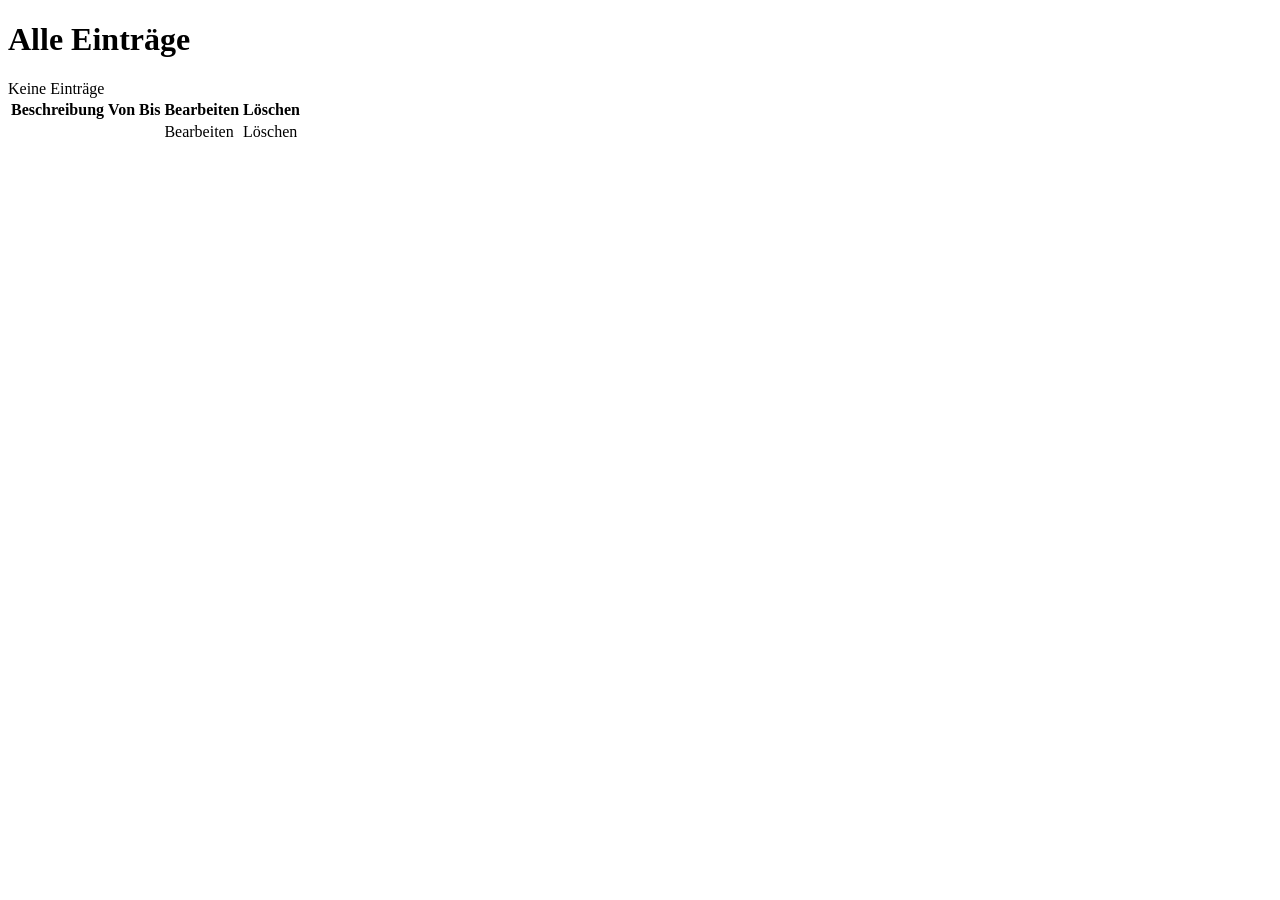
<file: src/main/resources/templates/index.html>
<!DOCTYPE html>
<html xmlns:th="http://www.thymeleaf.org">

  <head>
    <th:block th:insert="~{fragments/default.html :: head}"></th:block>
    <title>Punchclock: Alle Einträge</title>
  </head>

  <body>
    <th:block th:insert="~{fragments/default.html :: header}"></th:block>
    <main>
      <h1>Alle Einträge</h1>
      <th:block th:if="${#lists.isEmpty(entries)}">
        <span>Keine Einträge</span>
      </th:block>
      <th:block th:unless="${#lists.isEmpty(entries)}">
        <table>
          <thead>
            <tr>
              <th>Beschreibung</th>
              <th>Von</th>
              <th>Bis</th>
              <th>Bearbeiten</th>
              <th>Löschen</th>
            </tr>
          </thead>
          <tbody>
            <tr th:each="entry : ${entries}">
              <td th:text="${entry.description}"></td>
              <td th:text="${entry.checkIn}"></td>
              <td th:text="${entry.duration}"></td>
              <td><a th:href="@{/edit/{id}(id=${entry.id})}">Bearbeiten</a></td>
              <td><a th:href="@{/delete/{id}(id=${entry.id})}">Löschen</a></td>
            </tr>
          </tbody>
        </table>
      </th:block>
    </main>
    <th:block th:insert="~{fragments/default.html :: footer}"></th:block>
  </body>

</html>
</file>
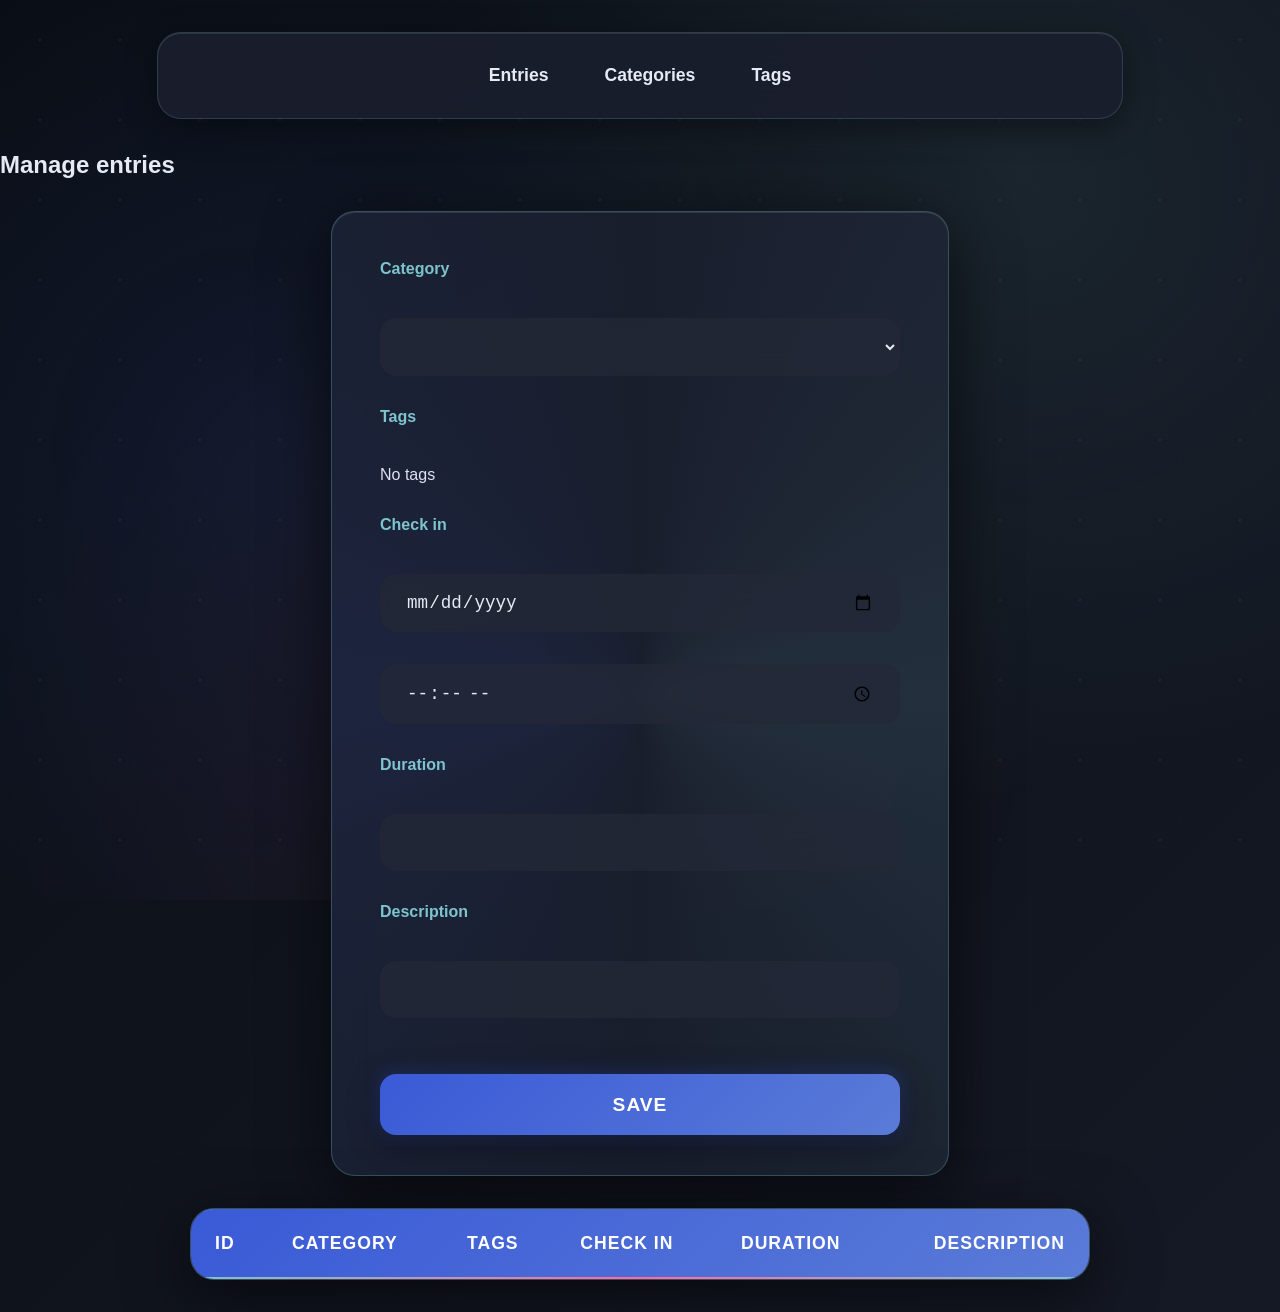
<file: src/main/resources/static/csr/index.html>
<!DOCTYPE html>
<html lang="en">
    <head>
        <meta charset="UTF-8">
        <meta name="viewport"
              content="width=device-width, user-scalable=no, initial-scale=1.0, maximum-scale=1.0, minimum-scale=1.0">
        <meta http-equiv="X-UA-Compatible" content="ie=edge">
        <title>Entries - Punchclock Client</title>
        <link rel="stylesheet" type="text/css" href="style.css" />
        <script src="entries.js" type="application/javascript"></script>
    </head>
    <body>
        <nav>
            <ul>
                <li><a href="/csr/index.html">Entries</a></li>
                <li><a href="/csr/categories.html">Categories</a></li>
                <li><a href="/csr/tags.html">Tags</a></li>
            </ul>
        </nav>
        <h2>Manage entries</h2>
        <form id="entryForm">
            <input type="hidden" name="id" />
            <label for="categorySelect">Category</label>
            <select name="category" id="categorySelect" required>
                <option disabled>No categories</option>
            </select>
            <label for="tagsSelect">Tags</label>
            <div id="tagsSelect">No tags</div>
            <label for="checkInInput">Check in</label>
            <input type="date" name="checkInDate" id="checkInInput" required>
            <input type="time" name="checkInTime" required>
            <label for="duration">Duration</label>
            <input type="number" name="duration" id="duration" required>
            <label for="Description">Description</label>
            <input type="text" name="description" id="Description" required>
            <input type="submit" value="Save" />
        </form>
        <table>
            <thead>
                <tr>
                    <th>ID</th>
                    <th>Category</th>
                    <th>Tags</th>
                    <th>Check in</th>
                    <th>duration</th>
                    <th>Description</th>
                </tr>
            </thead>
            <tbody id="entryDisplay">
                <tr>
                    <td colspan="3">Loading...</td>
                </tr>
            </tbody>
        </table>
    </body>
</html>
</file>
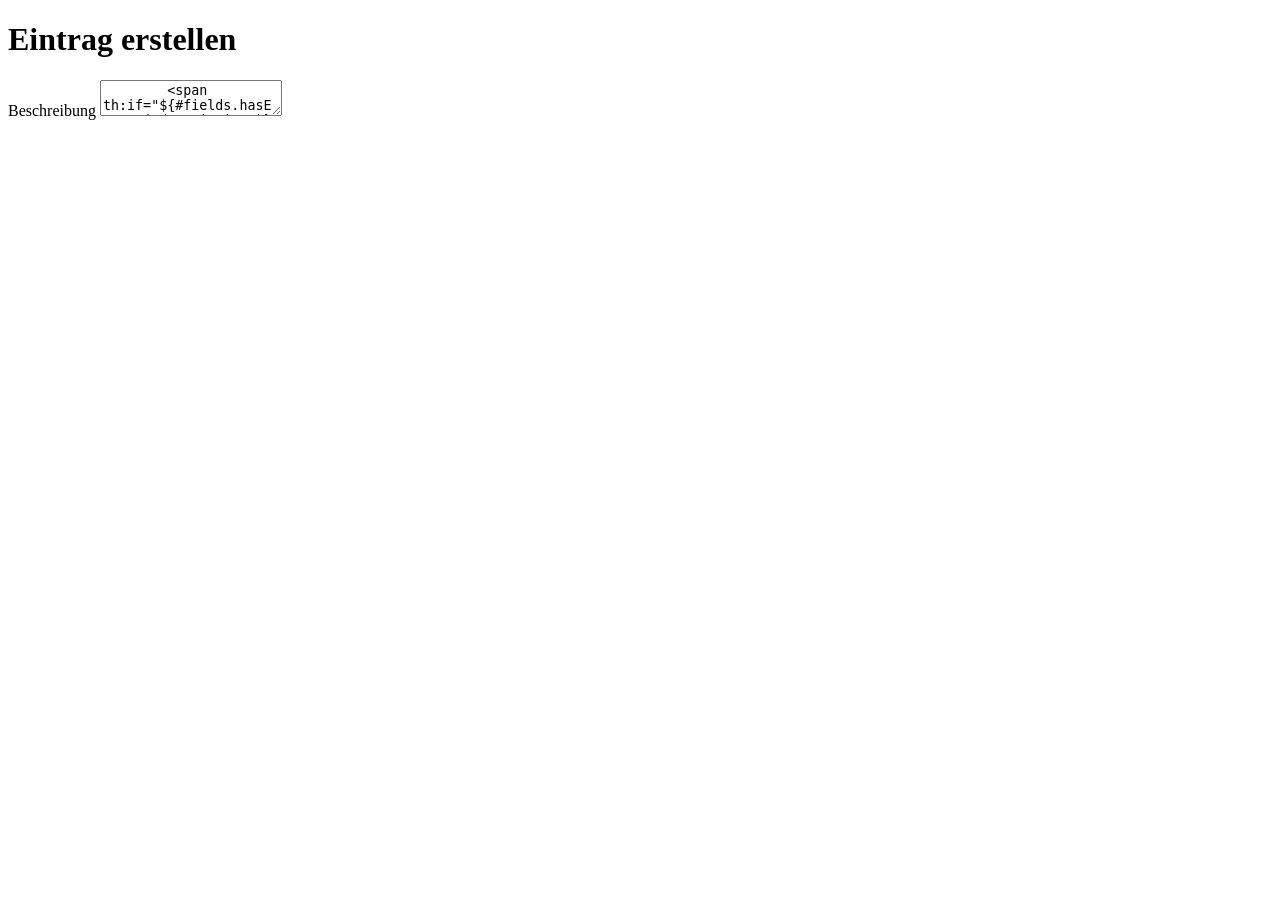
<file: src/main/resources/templates/add.html>
<!DOCTYPE html>
<html xmlns:th="http://www.thymeleaf.org">

  <head>
    <th:block th:insert="~{fragments/default.html :: head}"></th:block>
    <title>Punchclock: Eintrag erstellen</title>
  </head>

  <body>
    <th:block th:insert="~{fragments/default.html :: header}"></th:block>
    <main>
      <h1>Eintrag erstellen</h1>
      <form action="#" th:action="@{/create}" th:object="${entry}" method="post">
        <label for="description">Beschreibung</label>
        <textarea th:field="*{description}" id="description" placeholder="Beschreibung" />
        <span th:if="${#fields.hasErrors('description')}" th:errors="*{description}"></span>
        <label for="checkIn">Von</label>
        <input type="datetime-local" th:field="*{checkIn}" id="checkIn" />
        <span th:if="${#fields.hasErrors('checkIn')}" th:errors="*{checkIn}"></span>
        <label for="duration">Bis</label>
        <input type="number" th:field="*{duration}" id="duration" />
        <button type="submit">Erstellen</button>
      </form>
    </main>
    <th:block th:insert="~{fragments/default.html :: footer}"></th:block>
  </body>

</html>
</file>
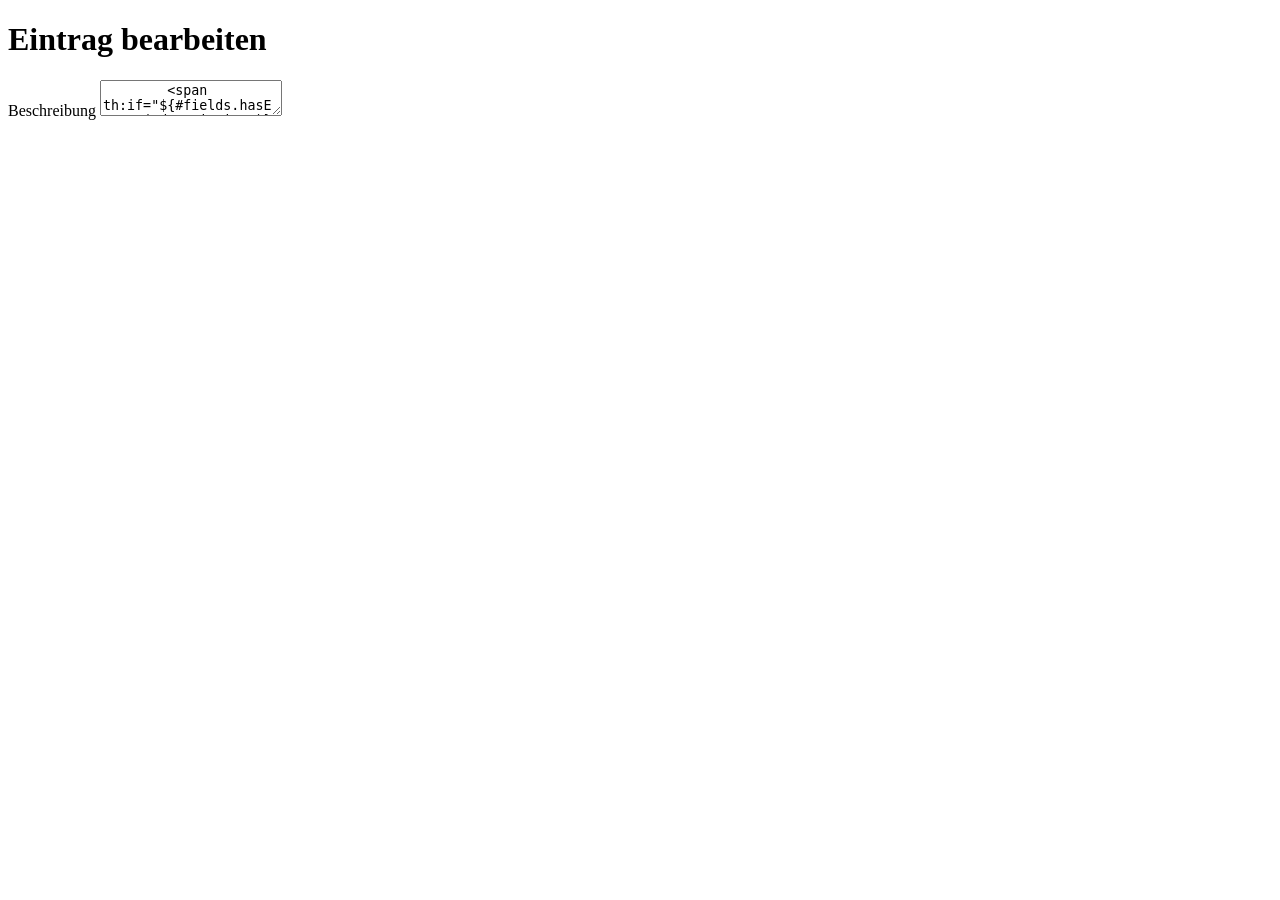
<file: src/main/resources/templates/edit.html>
<!DOCTYPE html>
<html xmlns:th="http://www.thymeleaf.org">

  <head>
    <th:block th:insert="~{fragments/default.html :: head}"></th:block>
    <title>Punchclock: Eintrag bearbeiten</title>
  </head>

  <body>
    <th:block th:insert="~{fragments/default.html :: header}"></th:block>
    <main>
      <h1>Eintrag bearbeiten</h1>
      <form action="#" th:action="@{/update/{id}(id=${entry.id})}" th:object="${entry}" method="post">
        <label for="description">Beschreibung</label>
        <textarea th:field="*{description}" id="description" placeholder="Beschreibung" />
        <span th:if="${#fields.hasErrors('description')}" th:errors="*{description}"></span>
        <label for="checkIn">Von</label>
        <input type="datetime-local" th:field="*{checkIn}" id="checkIn" />
        <span th:if="${#fields.hasErrors('checkIn')}" th:errors="*{checkIn}"></span>
        <label for="duration">Bis</label>
        <input type="number" th:field="*{duration}" id="duration" />
        <button type="submit">Edit</button>
      </form>
    </main>
    <th:block th:insert="~{fragments/default.html :: footer}"></th:block>
  </body>

</html>
</file>
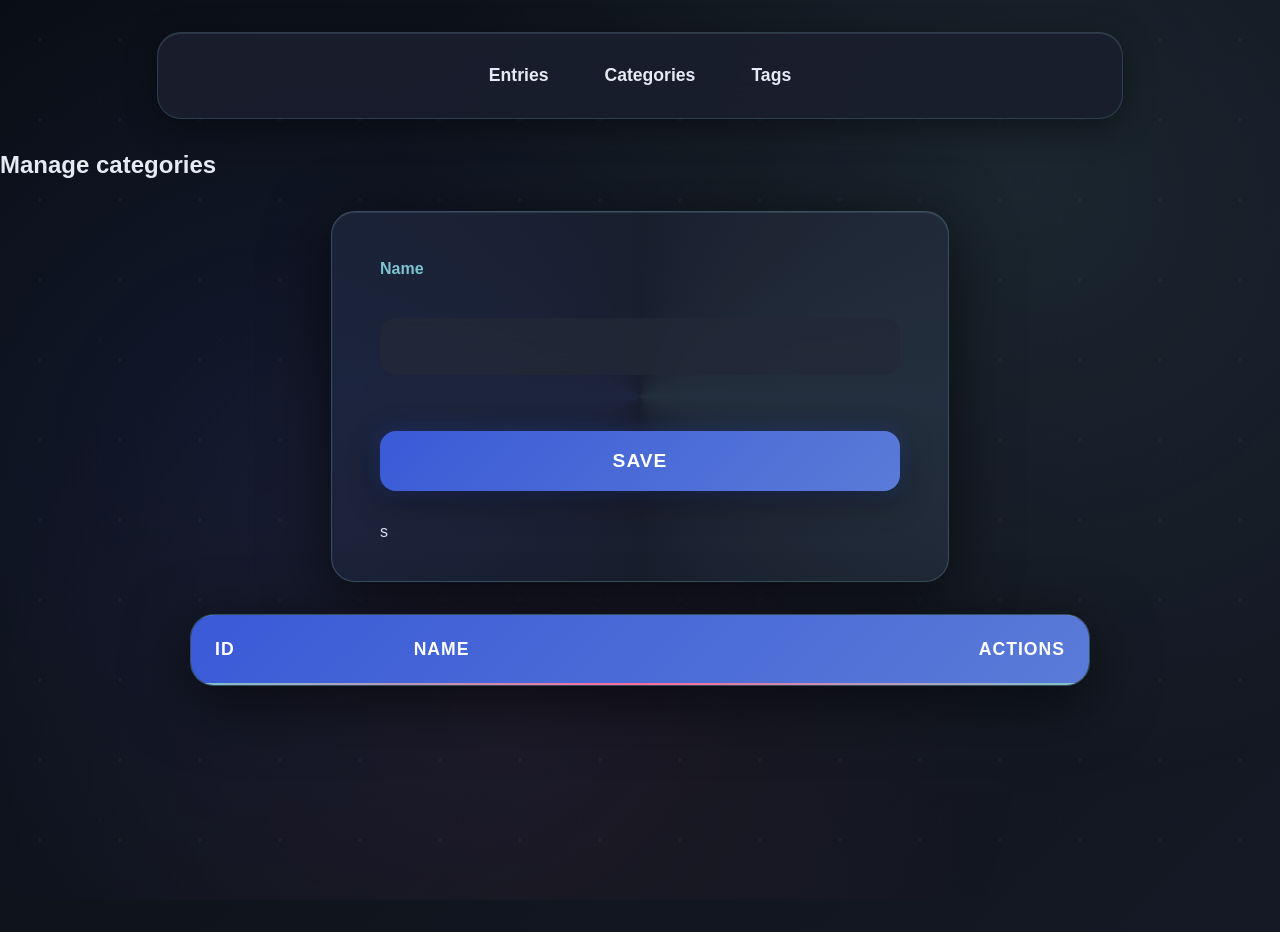
<file: src/main/resources/static/csr/categories.html>
<!DOCTYPE html>
<html lang="en">
    <head>
        <meta charset="UTF-8">
        <meta name="viewport"
              content="width=device-width, user-scalable=no, initial-scale=1.0, maximum-scale=1.0, minimum-scale=1.0">
        <meta http-equiv="X-UA-Compatible" content="ie=edge">
        <title>Categories - Punchclock Client</title>
        <link rel="stylesheet" type="text/css" href="style.css" />
        <script src="categories.js" type="application/javascript"></script>
    </head>
    <body>
        <nav>
            <ul>
                <li><a href="/csr/index.html">Entries</a></li>
                <li><a href="/csr/categories.html">Categories</a></li>
                <li><a href="/csr/tags.html">Tags</a></li>
            </ul>
        </nav>
        <h2>Manage categories</h2>
        <form id="categoryForm">
            <input type="hidden" name="id" />
            <label for="nameInput">Name</label>
            <input type="text" name="name" id="nameInput" required />
            <input type="submit" value="Save" />s
        </form>
        <table>
            <thead>
                <tr>
                    <th>ID</th>
                    <th>Name</th>
                    <th>Actions</th>
                </tr>
            </thead>
            <tbody id="categoryDisplay">
                <tr>
                    <td colspan="3">Loading...</td>
                </tr>
            </tbody>
        </table>
    </body>
</html>
</file>
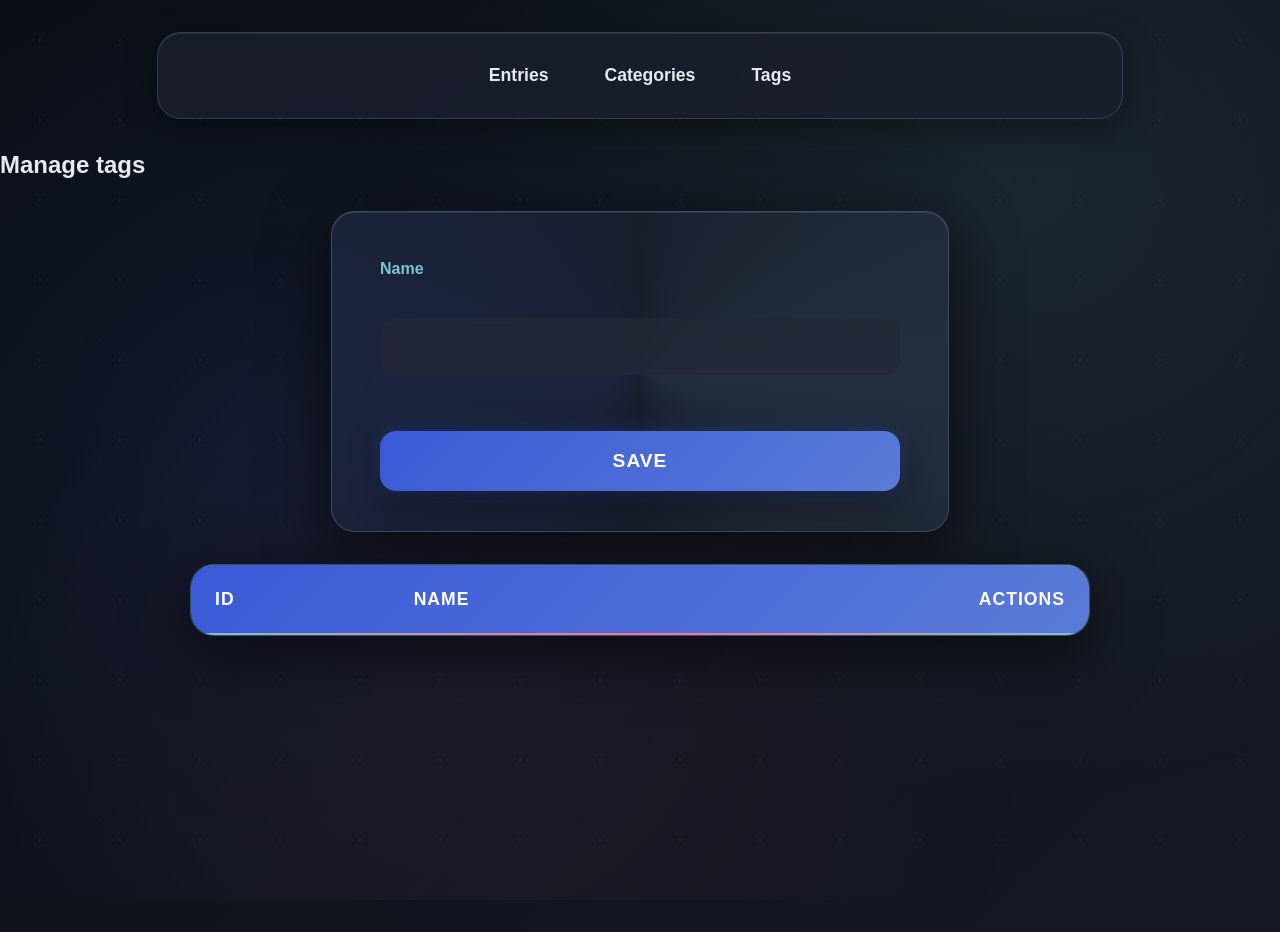
<file: src/main/resources/static/csr/tags.html>
<!DOCTYPE html>
<html lang="en">
    <head>
        <meta charset="UTF-8">
        <meta name="viewport"
              content="width=device-width, user-scalable=no, initial-scale=1.0, maximum-scale=1.0, minimum-scale=1.0">
        <meta http-equiv="X-UA-Compatible" content="ie=edge">
        <title>Tags - Punchclock Client</title>
        <link rel="stylesheet" type="text/css" href="style.css" />
        <script src="tags.js" type="application/javascript"></script>
    </head>
    <body>
        <nav>
            <ul>
                <li><a href="/csr/index.html">Entries</a></li>
                <li><a href="/csr/categories.html">Categories</a></li>
                <li><a href="/csr/tags.html">Tags</a></li>
            </ul>
        </nav>
        <h2>Manage tags</h2>
        <form id="tagForm">
            <input type="hidden" name="id" />
            <label for="nameInput">Name</label>
            <input type="text" name="name" id="nameInput" required />
            <input type="submit" value="Save" />
        </form>
        <table>
            <thead>
                <tr>
                    <th>ID</th>
                    <th>Name</th>
                    <th>Actions</th>
                </tr>
            </thead>
            <tbody id="tagDisplay">
                <tr>
                    <td colspan="3">Loading...</td>
                </tr>
            </tbody>
        </table>
    </body>
</html>
</file>
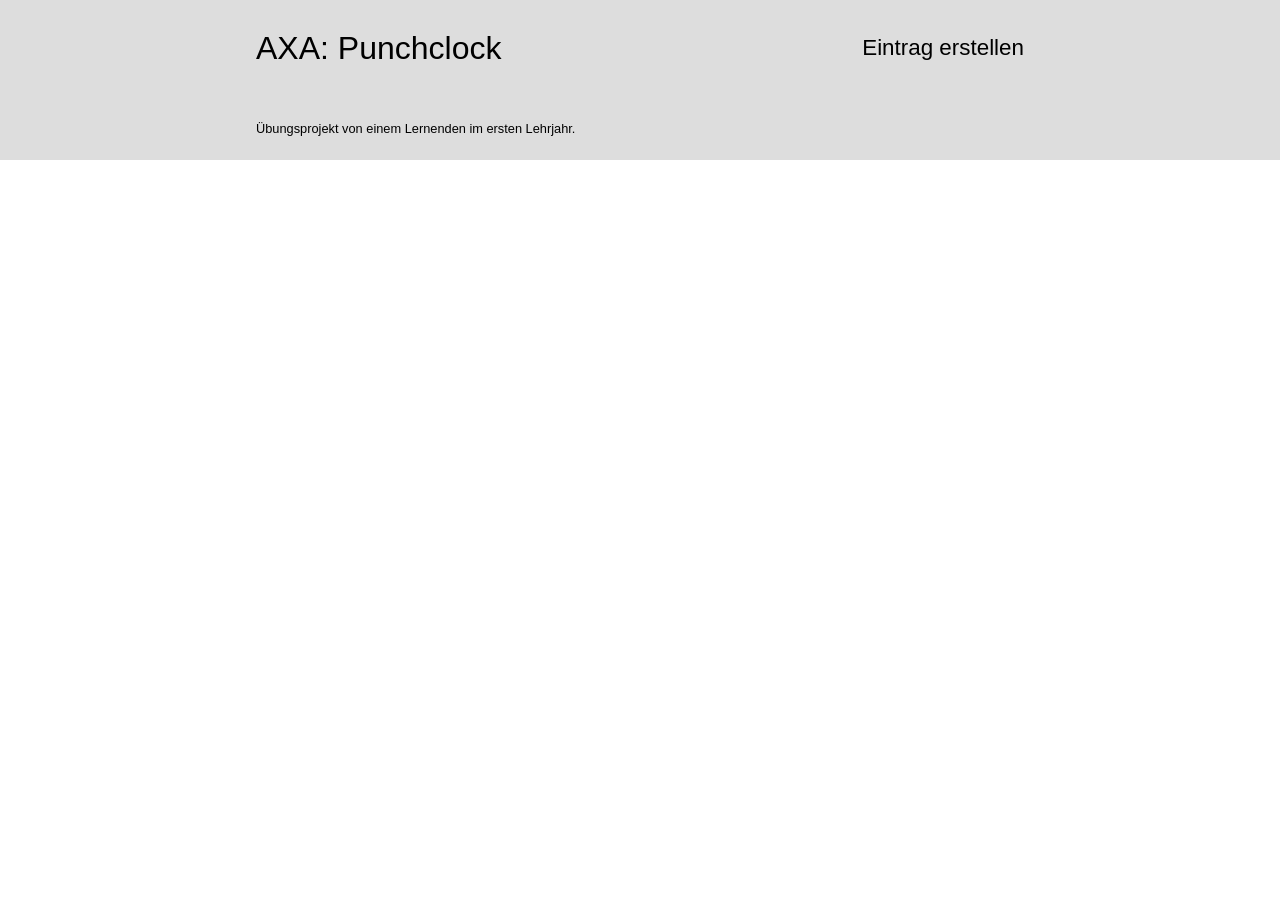
<file: src/main/resources/templates/fragments/default.html>
<!DOCTYPE html>
<html lang="de" xmlns:th="http://www.thymeleaf.org">

  <head th:fragment="head">
    <meta charset="UTF-8">
    <meta name="viewport" content="width=device-width, initial-scale=1.0">
    <script src="http://localhost:35729/livereload.js"></script>
    <style>
      html {
        height: 100%;
        font-family: sans-serif;
      }

      body {
        min-height: 100%;
        display: flex;
        flex-direction: column;
        margin: 0;
      }

      body > * {
        padding: 0 20%;
      }

      main {
        flex-grow: 1;
      }

      header, footer {
        background-color: #DDD;
        display: flex;
        align-items: center;
        justify-content: space-between;
      }

      nav ul {
        list-style: none;
        font-size: 1.4rem;
        padding: 0;
        margin: 0;
      }

      nav ul a {
        text-decoration: none;
      }

      header {
        height: 6rem;
        font-size: 2rem;
      }

      footer {
        height: 4rem;
        font-size: 0.8rem;
      }

      form {
        display: flex;
        flex-direction: column;
      }

      form input, form textarea {
        margin-bottom: 1rem;
      }

      form textarea {
        min-height: 10em;
        min-width: 100%;
      }

      form button {
        margin-top: 1rem;
      }
    </style>
  </head>

  <body>
    <header th:fragment="header">
      <a th:href="@{/}">AXA: Punchclock</a>
      <nav>
        <ul>
          <li><a th:href="@{/add}">Eintrag erstellen</a></li>
        </ul>
      </nav>
    </header>
    <footer th:fragment="footer">
      Übungsprojekt von einem Lernenden im ersten Lehrjahr.
    </footer>
  </body>

</html>
</file>
<file: src/main/resources/static/csr/style.css>
/* Enhanced Punchclock - Stunning Dark Mode with Advanced Animations */

:root {
  --primary: #3a5ad7;
  --primary-dark: #232a3a;
  --accent: #7ec4cf;
  --accent-secondary: #ff6b9d;
  --bg: #0a0e14;
  --bg-secondary: #151925;
  --surface: #1a1f2e;
  --surface-elevated: #242938;
  --border: #2c3240;
  --text: #e6eaf3;
  --text-light: #aeb6c8;
  --text-muted: #6b7280;
  --radius: 16px;
  --radius-large: 24px;
  --shadow: 0 8px 32px rgba(0, 0, 0, 0.4);
  --shadow-large: 0 16px 64px rgba(0, 0, 0, 0.6);
  --glow-primary: 0 0 20px rgba(58, 90, 215, 0.4);
  --glow-accent: 0 0 20px rgba(126, 196, 207, 0.4);
  --glow-secondary: 0 0 20px rgba(255, 107, 157, 0.4);
  --transition: 0.4s cubic-bezier(0.25, 0.46, 0.45, 0.94);
  --transition-smooth: 0.6s cubic-bezier(0.23, 1, 0.32, 1);
  --gradient-primary: linear-gradient(135deg, var(--primary) 0%, #5a7bd7 100%);
  --gradient-accent: linear-gradient(135deg, var(--accent) 0%, #9fd4df 100%);
  --gradient-bg: linear-gradient(135deg, var(--bg) 0%, var(--bg-secondary) 100%);
}

/* Enhanced Body with Animated Background */
body {
  background: var(--gradient-bg);
  color: var(--text);
  font-family: 'Inter', 'Segoe UI', Arial, sans-serif;
  margin: 0;
  padding: 0;
  min-height: 100vh;
  overflow-x: hidden;
  position: relative;
}

body::before {
  content: '';
  position: fixed;
  top: 0;
  left: 0;
  width: 100%;
  height: 100%;
  background: 
    radial-gradient(circle at 20% 50%, rgba(58, 90, 215, 0.1) 0%, transparent 50%),
    radial-gradient(circle at 80% 20%, rgba(126, 196, 207, 0.1) 0%, transparent 50%),
    radial-gradient(circle at 40% 80%, rgba(255, 107, 157, 0.05) 0%, transparent 50%);
  animation: backgroundFlow 20s ease-in-out infinite;
  pointer-events: none;
  z-index: -1;
}

@keyframes backgroundFlow {
  0%, 100% { transform: translateX(0) translateY(0) rotate(0deg); }
  33% { transform: translateX(-20px) translateY(-10px) rotate(1deg); }
  66% { transform: translateX(20px) translateY(10px) rotate(-1deg); }
}

/* Floating particles effect */
body::after {
  content: '';
  position: fixed;
  top: 0;
  left: 0;
  width: 100%;
  height: 100%;
  background-image: 
    radial-gradient(circle, rgba(126, 196, 207, 0.1) 1px, transparent 1px),
    radial-gradient(circle, rgba(58, 90, 215, 0.05) 1px, transparent 1px);
  background-size: 80px 80px, 120px 120px;
  background-position: 0 0, 40px 40px;
  animation: floatingParticles 30s linear infinite;
  pointer-events: none;
  z-index: -1;
}

@keyframes floatingParticles {
  0% { transform: translateY(0); opacity: 0.3; }
  50% { opacity: 0.1; }
  100% { transform: translateY(-100px); opacity: 0.3; }
}
/* Enhanced Navigation with Stunning Effects */
nav {
  background: rgba(26, 31, 46, 0.9);
  backdrop-filter: blur(20px);
  box-shadow: var(--shadow), inset 0 1px 0 rgba(255, 255, 255, 0.1);
  border-radius: var(--radius-large);
  margin: 2rem auto;
  max-width: 900px;
  padding: 1rem 2rem;
  position: relative;
  overflow: hidden;
  animation: slideInFromTop 0.8s var(--transition);
  border: 1px solid rgba(126, 196, 207, 0.2);
}

nav::before {
  content: '';
  position: absolute;
  top: 0;
  left: -100%;
  width: 100%;
  height: 2px;
  background: var(--gradient-accent);
  animation: navGlow 3s ease-in-out infinite;
}

@keyframes navGlow {
  0%, 100% { left: -100%; opacity: 0; }
  50% { left: 100%; opacity: 1; }
}

@keyframes slideInFromTop {
  from { transform: translateY(-100px); opacity: 0; }
  to { transform: translateY(0); opacity: 1; }
}

nav ul {
  display: flex;
  gap: 0.5rem;
  list-style: none;
  margin: 0;
  padding: 0;
  justify-content: center;
  position: relative;
}

nav ul li {
  position: relative;
  transform: translateY(20px);
  opacity: 0;
  animation: slideUpStagger 0.6s var(--transition) forwards;
}

nav ul li:nth-child(1) { animation-delay: 0.1s; }
nav ul li:nth-child(2) { animation-delay: 0.2s; }
nav ul li:nth-child(3) { animation-delay: 0.3s; }
nav ul li:nth-child(4) { animation-delay: 0.4s; }
nav ul li:nth-child(5) { animation-delay: 0.5s; }

@keyframes slideUpStagger {
  to { transform: translateY(0); opacity: 1; }
}

nav ul li a {
  color: var(--text);
  text-decoration: none;
  font-weight: 600;
  font-size: 1.1rem;
  padding: 1rem 1.5rem;
  border-radius: var(--radius);
  transition: all var(--transition);
  position: relative;
  overflow: hidden;
  display: block;
}

nav ul li a::before {
  content: '';
  position: absolute;
  top: 0;
  left: -100%;
  width: 100%;
  height: 100%;
  background: var(--gradient-accent);
  transition: all var(--transition);
  z-index: -1;
}

nav ul li a::after {
  content: '';
  position: absolute;
  bottom: 0;
  left: 50%;
  width: 0;
  height: 2px;
  background: var(--accent);
  transition: all var(--transition);
  transform: translateX(-50%);
  box-shadow: var(--glow-accent);
}

nav ul li a:hover::before,
nav ul li a:focus::before {
  left: 0;
}

nav ul li a:hover::after,
nav ul li a:focus::after {
  width: 100%;
}

nav ul li a:hover,
nav ul li a:focus {
  color: var(--primary-dark);
  transform: translateY(-2px) scale(1.05);
  box-shadow: var(--glow-accent);
}
/* Enhanced Form Styling with Advanced Animations */
form {
  background: rgba(26, 31, 46, 0.95);
  backdrop-filter: blur(20px);
  border-radius: var(--radius-large);
  box-shadow: var(--shadow-large), inset 0 1px 0 rgba(255, 255, 255, 0.1);
  padding: 3rem 3rem 2.5rem;
  margin: 2rem auto;
  max-width: 520px;
  display: flex;
  flex-direction: column;
  gap: 2rem;
  border: 1px solid rgba(126, 196, 207, 0.3);
  animation: formSlideIn 0.8s var(--transition);
  position: relative;
  overflow: hidden;
}

form::before {
  content: '';
  position: absolute;
  top: -50%;
  left: -50%;
  width: 200%;
  height: 200%;
  background: conic-gradient(
    from 0deg,
    transparent 0deg,
    rgba(126, 196, 207, 0.1) 90deg,
    transparent 180deg,
    rgba(58, 90, 215, 0.1) 270deg,
    transparent 360deg
  );
  animation: formRotate 20s linear infinite;
  pointer-events: none;
}

@keyframes formRotate {
  0% { transform: rotate(0deg); }
  100% { transform: rotate(360deg); }
}

@keyframes formSlideIn {
  from { transform: translateY(50px) scale(0.9); opacity: 0; }
  to { transform: translateY(0) scale(1); opacity: 1; }
}

form label {
  font-weight: 600;
  color: var(--accent);
  margin-bottom: 0.5rem;
  position: relative;
  display: block;
  animation: labelFadeIn 0.6s var(--transition) forwards;
  opacity: 0;
  transform: translateX(-20px);
}

form label:nth-of-type(1) { animation-delay: 0.1s; }
form label:nth-of-type(2) { animation-delay: 0.2s; }
form label:nth-of-type(3) { animation-delay: 0.3s; }

@keyframes labelFadeIn {
  to { opacity: 1; transform: translateX(0); }
}

.input-group {
  position: relative;
  display: flex;
  flex-direction: column;
}

form input[type="text"],
form input[type="number"],
form input[type="date"],
form input[type="time"],
form select {
  padding: 1rem 1.5rem;
  border-radius: var(--radius);
  border: 2px solid transparent;
  background: rgba(36, 41, 56, 0.8);
  color: var(--text);
  font-size: 1.1rem;
  transition: all var(--transition);
  position: relative;
  backdrop-filter: blur(10px);
}

form input:focus,
form select:focus {
  outline: none;
  border-color: var(--accent);
  box-shadow: var(--glow-accent), inset 0 0 20px rgba(126, 196, 207, 0.1);
  transform: translateY(-2px);
  background: rgba(36, 41, 56, 1);
}

form input:focus + .input-effect,
form select:focus + .input-effect {
  transform: scaleX(1);
}

.input-effect {
  position: absolute;
  bottom: 0;
  left: 0;
  width: 100%;
  height: 2px;
  background: var(--gradient-accent);
  transform: scaleX(0);
  transition: transform var(--transition);
  border-radius: 1px;
}

/* Enhanced Submit Button */
form input[type="submit"] {
  background: var(--gradient-primary);
  color: #fff;
  font-weight: 700;
  border: none;
  border-radius: var(--radius);
  padding: 1.2rem 2rem;
  font-size: 1.2rem;
  cursor: pointer;
  margin-top: 1.5rem;
  box-shadow: var(--shadow), var(--glow-primary);
  transition: all var(--transition);
  position: relative;
  overflow: hidden;
  text-transform: uppercase;
  letter-spacing: 1px;
}

form input[type="submit"]::before {
  content: '';
  position: absolute;
  top: 0;
  left: -100%;
  width: 100%;
  height: 100%;
  background: linear-gradient(90deg, transparent, rgba(255, 255, 255, 0.3), transparent);
  transition: left var(--transition);
}

form input[type="submit"]:hover::before {
  left: 100%;
}

form input[type="submit"]:hover,
form input[type="submit"]:focus {
  background: var(--gradient-accent);
  color: var(--primary-dark);
  transform: translateY(-4px) scale(1.02);
  box-shadow: var(--shadow-large), var(--glow-accent);
}

form input[type="submit"]:active {
  transform: translateY(-2px) scale(1.01);
}
/* Enhanced Table with Stunning Animations */
table {
  width: 100%;
  background: rgba(26, 31, 46, 0.95);
  backdrop-filter: blur(20px);
  border-radius: var(--radius-large);
  box-shadow: var(--shadow-large);
  border-collapse: separate;
  border-spacing: 0;
  margin: 2rem auto;
  max-width: 900px;
  overflow: hidden;
  animation: tableSlideUp 0.8s var(--transition);
  border: 1px solid rgba(126, 196, 207, 0.3);
  position: relative;
}

table::before {
  content: '';
  position: absolute;
  top: 0;
  left: 0;
  right: 0;
  height: 3px;
  background: var(--gradient-accent);
  animation: tableHeaderGlow 3s ease-in-out infinite;
}

@keyframes tableHeaderGlow {
  0%, 100% { opacity: 0.5; transform: scaleX(0.8); }
  50% { opacity: 1; transform: scaleX(1); }
}

@keyframes tableSlideUp {
  from { transform: translateY(50px); opacity: 0; }
  to { transform: translateY(0); opacity: 1; }
}

thead {
  background: var(--gradient-primary);
  color: #fff;
  position: relative;
}

thead::after {
  content: '';
  position: absolute;
  bottom: 0;
  left: 0;
  right: 0;
  height: 2px;
  background: linear-gradient(90deg, var(--accent), var(--accent-secondary), var(--accent));
  animation: headerUnderline 2s ease-in-out infinite;
}

@keyframes headerUnderline {
  0%, 100% { transform: scaleX(0.5); opacity: 0.7; }
  50% { transform: scaleX(1); opacity: 1; }
}

thead th {
  padding: 1.5rem 1.5rem;
  font-size: 1.1rem;
  font-weight: 700;
  letter-spacing: 1px;
  text-transform: uppercase;
  position: relative;
  cursor: pointer;
  transition: all var(--transition);
}

thead th:hover {
  background: rgba(255, 255, 255, 0.1);
  transform: translateY(-2px);
  text-shadow: 0 0 10px rgba(255, 255, 255, 0.5);
}

tbody tr {
  transition: all var(--transition);
  position: relative;
  animation: rowFadeIn 0.6s var(--transition) forwards;
  opacity: 0;
  transform: translateX(-20px);
}

tbody tr:nth-child(1) { animation-delay: 0.1s; }
tbody tr:nth-child(2) { animation-delay: 0.2s; }
tbody tr:nth-child(3) { animation-delay: 0.3s; }
tbody tr:nth-child(4) { animation-delay: 0.4s; }
tbody tr:nth-child(5) { animation-delay: 0.5s; }

@keyframes rowFadeIn {
  to { opacity: 1; transform: translateX(0); }
}

tbody tr::before {
  content: '';
  position: absolute;
  left: 0;
  top: 0;
  width: 0;
  height: 100%;
  background: linear-gradient(90deg, rgba(126, 196, 207, 0.1), rgba(58, 90, 215, 0.1));
  transition: width var(--transition);
  z-index: -1;
}

tbody tr:hover::before {
  width: 100%;
}

tbody tr:hover {
  background: rgba(126, 196, 207, 0.05);
  transform: translateX(10px) scale(1.01);
  box-shadow: 0 4px 20px rgba(126, 196, 207, 0.2);
}

tbody tr:nth-child(even):hover {
  background: rgba(58, 90, 215, 0.05);
  box-shadow: 0 4px 20px rgba(58, 90, 215, 0.2);
}

td, th {
  text-align: left;
  padding: 1.2rem 1.5rem;
  border-bottom: 1px solid rgba(44, 50, 64, 0.5);
  transition: all var(--transition);
}

td:last-child, th:last-child {
  text-align: right;
}

tbody tr:last-child td {
  border-bottom: none;
}

tbody td {
  position: relative;
}

tbody td::after {
  content: '';
  position: absolute;
  bottom: 0;
  left: 50%;
  width: 0;
  height: 1px;
  background: var(--accent);
  transition: all var(--transition);
  transform: translateX(-50%);
}

tbody tr:hover td::after {
  width: 90%;
}
/* Enhanced Button Styling with Advanced Effects */
button {
  background: var(--gradient-primary);
  color: #fff;
  border: none;
  border-radius: var(--radius);
  padding: 0.8rem 1.5rem;
  font-size: 1.1rem;
  font-weight: 700;
  margin-left: 0.5rem;
  cursor: pointer;
  box-shadow: var(--shadow), var(--glow-primary);
  transition: all var(--transition);
  position: relative;
  overflow: hidden;
  text-transform: uppercase;
  letter-spacing: 0.5px;
  animation: buttonPulse 2s ease-in-out infinite;
}

@keyframes buttonPulse {
  0%, 100% { box-shadow: var(--shadow), var(--glow-primary); }
  50% { box-shadow: var(--shadow-large), 0 0 30px rgba(58, 90, 215, 0.6); }
}

button::before {
  content: '';
  position: absolute;
  top: 50%;
  left: 50%;
  width: 0;
  height: 0;
  background: rgba(255, 255, 255, 0.3);
  border-radius: 50%;
  transform: translate(-50%, -50%);
  transition: width 0.6s, height 0.6s;
}

button:active::before {
  width: 300px;
  height: 300px;
}

button::after {
  content: '';
  position: absolute;
  top: 0;
  left: -100%;
  width: 100%;
  height: 100%;
  background: linear-gradient(90deg, transparent, rgba(255, 255, 255, 0.2), transparent);
  transition: left var(--transition);
}

button:hover::after {
  left: 100%;
}

button:hover,
button:focus {
  background: var(--gradient-accent);
  color: var(--primary-dark);
  transform: translateY(-3px) scale(1.05);
  box-shadow: var(--shadow-large), var(--glow-accent);
  animation: none;
}

button:active {
  transform: translateY(-1px) scale(1.02);
}

/* Secondary Button Variant */
.button-secondary {
  background: transparent;
  border: 2px solid var(--accent);
  color: var(--accent);
  box-shadow: none;
}

.button-secondary:hover {
  background: var(--accent);
  color: var(--primary-dark);
  box-shadow: var(--glow-accent);
}

/* Danger Button Variant */
.button-danger {
  background: linear-gradient(135deg, #ff4757 0%, #ff3742 100%);
  box-shadow: var(--shadow), 0 0 20px rgba(255, 71, 87, 0.4);
}

.button-danger:hover {
  background: linear-gradient(135deg, #ff3742 0%, #ff2730 100%);
  box-shadow: var(--shadow-large), 0 0 30px rgba(255, 71, 87, 0.6);
}
/* Scroll Progress Indicator */
.scroll-progress {
  position: fixed;
  top: 0;
  left: 0;
  width: 0;
  height: 3px;
  background: var(--gradient-accent);
  z-index: 9999;
  transition: width 0.1s ease-out;
  box-shadow: var(--glow-accent);
}

/* Smooth Scrolling */
html {
  scroll-behavior: smooth;
}

/* Enhanced Scrollbar */
::-webkit-scrollbar {
  width: 12px;
  background: var(--bg);
}

::-webkit-scrollbar-track {
  background: var(--surface);
  border-radius: 6px;
  margin: 2px;
}

::-webkit-scrollbar-thumb {
  background: var(--gradient-accent);
  border-radius: 6px;
  border: 2px solid var(--surface);
  transition: all var(--transition);
}

::-webkit-scrollbar-thumb:hover {
  background: var(--gradient-primary);
  box-shadow: var(--glow-primary);
}

/* Parallax Elements */
.parallax-element {
  transform: translateZ(0);
  transition: transform 0.1s ease-out;
}

/* Scroll-triggered Animations */
.scroll-reveal {
  opacity: 0;
  transform: translateY(50px);
  transition: all 0.8s var(--transition);
}

.scroll-reveal.revealed {
  opacity: 1;
  transform: translateY(0);
}
/* Enhanced Checkbox & Tag Styling */
#tagsSelect {
  animation: tagsFadeIn 0.8s var(--transition);
}

@keyframes tagsFadeIn {
  from { opacity: 0; transform: translateY(20px); }
  to { opacity: 1; transform: translateY(0); }
}

#tagsSelect label {
  margin-right: 1.5rem;
  font-size: 1.1rem;
  color: var(--accent);
  font-weight: 600;
  cursor: pointer;
  transition: all var(--transition);
  position: relative;
  padding: 0.5rem 1rem;
  border-radius: var(--radius);
}

#tagsSelect label::before {
  content: '';
  position: absolute;
  top: 0;
  left: 0;
  right: 0;
  bottom: 0;
  background: rgba(126, 196, 207, 0.1);
  border-radius: var(--radius);
  transform: scale(0);
  transition: transform var(--transition);
  z-index: -1;
}

#tagsSelect label:hover::before {
  transform: scale(1);
}

#tagsSelect input[type="checkbox"] {
  accent-color: var(--accent);
  margin-right: 0.5rem;
  transform: scale(1.3);
  vertical-align: middle;
  position: relative;
  cursor: pointer;
  transition: all var(--transition);
}

#tagsSelect input[type="checkbox"]:checked {
  transform: scale(1.4);
  filter: drop-shadow(var(--glow-accent));
}

#tagsSelect label:hover {
  color: var(--primary);
  transform: translateY(-2px);
  text-shadow: 0 0 10px rgba(126, 196, 207, 0.5);
}

#tagsSelect input[type="checkbox"]:checked + span {
  color: var(--primary);
  font-weight: 700;
}
/* Enhanced Responsive Design */
@media (max-width: 1000px) {
  body, table {
    width: 98vw;
    max-width: 98vw;
  }
  
  nav {
    max-width: 98vw;
    padding: 1rem;
  }
  
  form {
    max-width: 98vw;
    padding: 2rem 1rem;
  }
  
  .parallax-element {
    transform: none;
  }
}

@media (max-width: 600px) {
  nav ul {
    flex-direction: column;
    gap: 0.5rem;
  }
  
  nav ul li a {
    padding: 0.8rem 1rem;
    text-align: center;
  }
  
  table, thead, tbody, th, td, tr {
    display: block;
    width: 100%;
  }
  
  thead {
    display: none;
  }
  
  tr {
    margin-bottom: 1.5rem;
    box-shadow: var(--shadow);
    border-radius: var(--radius);
    background: var(--surface);
    padding: 1.5rem 1rem;
    transform: none;
  }
  
  tr:hover {
    transform: scale(1.02);
  }
  
  td {
    border: none;
    padding: 1rem 0.5rem;
    position: relative;
  }
  
  td:before {
    content: attr(data-label);
    font-weight: 700;
    color: var(--accent);
    display: block;
    margin-bottom: 0.5rem;
    text-transform: uppercase;
    font-size: 0.9rem;
    letter-spacing: 0.5px;
  }
}

/* Reduced Motion Support */
@media (prefers-reduced-motion: reduce) {
  *, *::before, *::after {
    animation-duration: 0.01ms !important;
    animation-iteration-count: 1 !important;
    transition-duration: 0.01ms !important;
  }
  
  .parallax-element {
    transform: none !important;
  }
}

/* Focus Accessibility */
:focus-visible {
  outline: 3px solid var(--accent);
  outline-offset: 3px;
  box-shadow: var(--glow-accent);
}

/* Loading States */
.loading {
  position: relative;
  overflow: hidden;
}

.loading::after {
  content: '';
  position: absolute;
  top: 0;
  left: -100%;
  width: 100%;
  height: 100%;
  background: linear-gradient(90deg, transparent, rgba(126, 196, 207, 0.3), transparent);
  animation: loading 1.5s infinite;
}

@keyframes loading {
  0% { left: -100%; }
  100% { left: 100%; }
}
</file>
